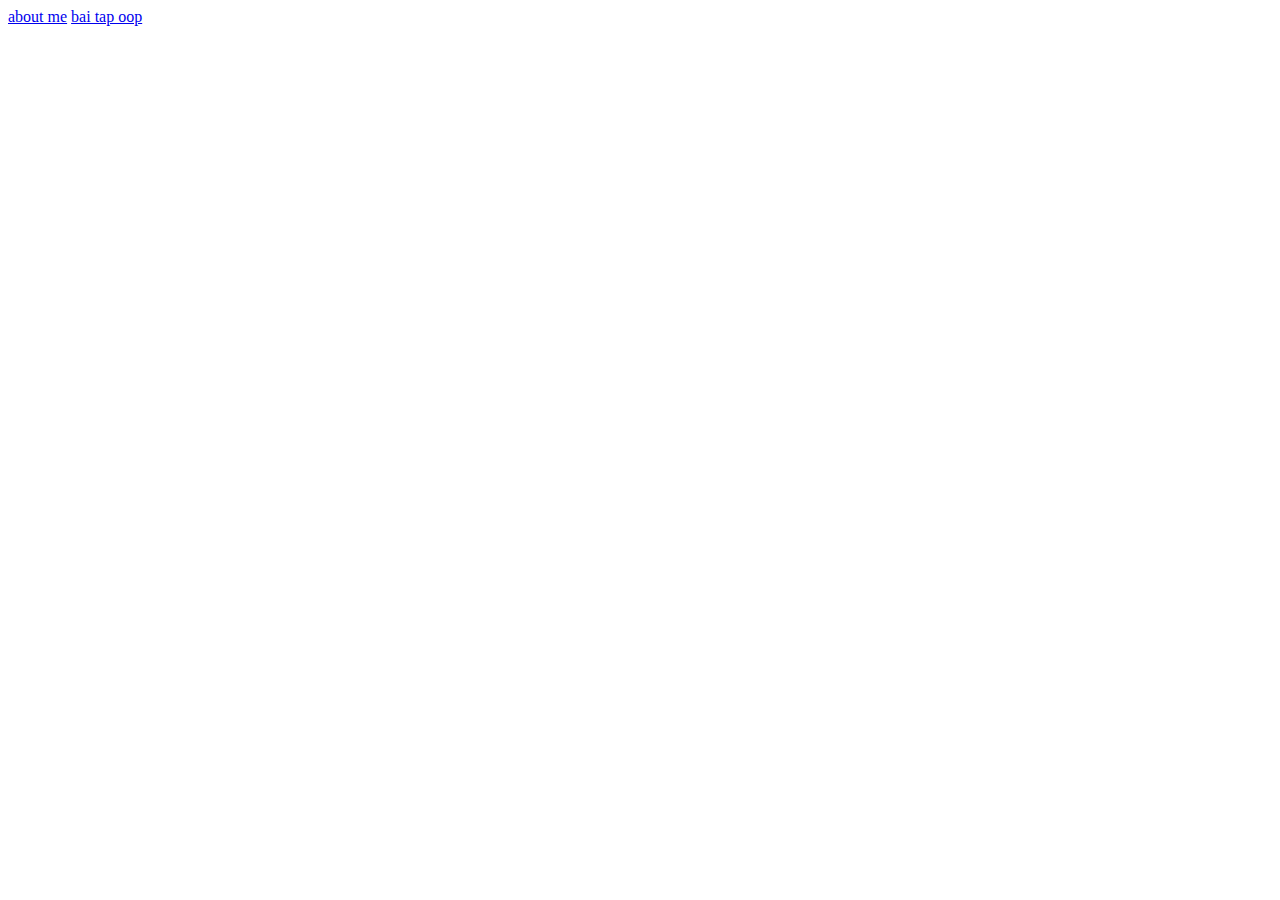
<file: index.html>
<html lang="en">
<head>
    <meta charset="UTF-8">
    <meta http-equiv="X-UA-Compatible" content="IE=edge">
    <meta name="viewport" content="width=device-width, initial-scale=1.0">
    <title>untitled</title>
</head>
<body>
    <div class="main">
        <a href="./aboutme/">about me</a>
        <a href="./oop">bai tap oop</a>
    </div>
</body>
</html>
</file>
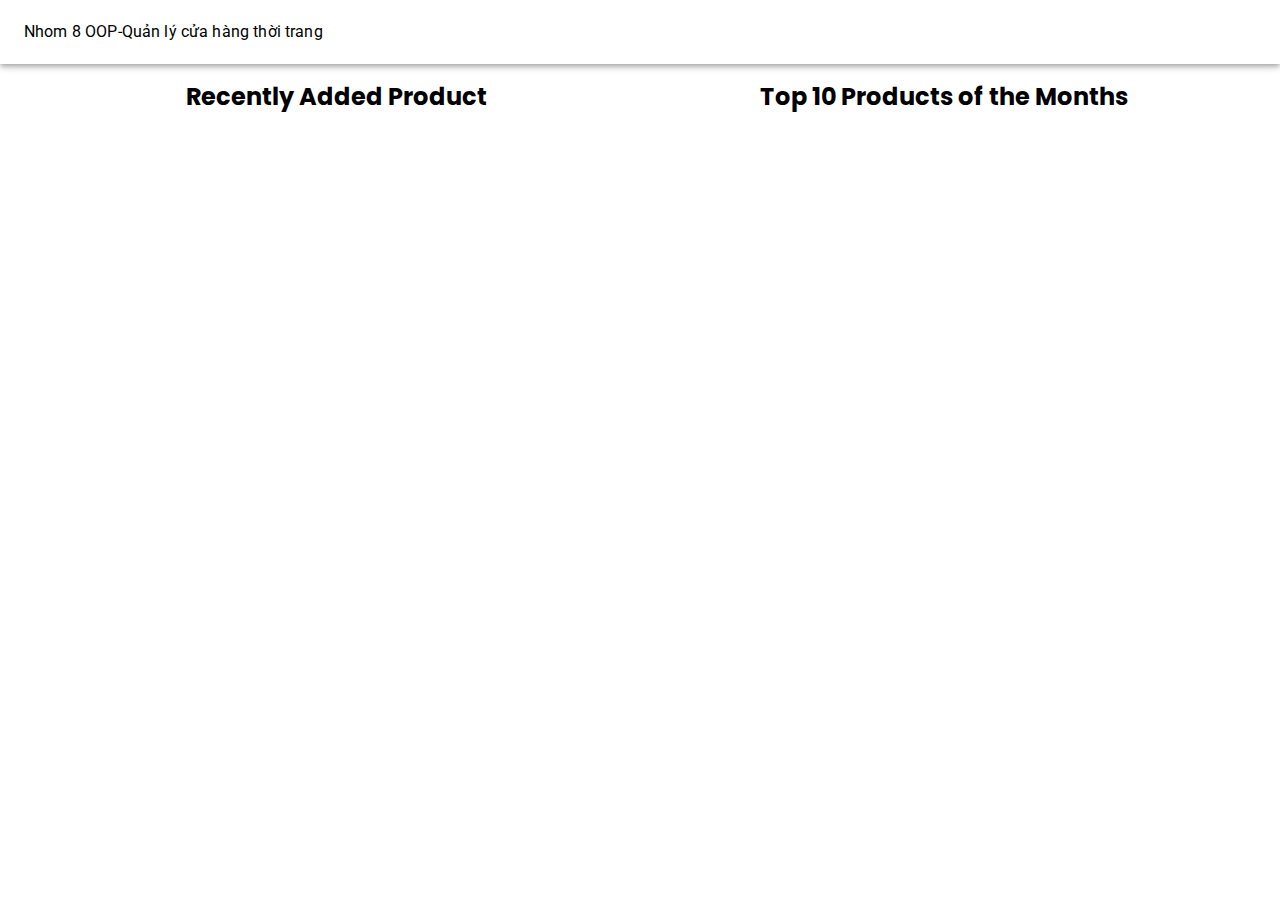
<file: oop/index.html>
<!doctype html><html lang="vi"><head><meta charset="utf-8"/><link rel="icon" href="/favicon.ico"/><meta name="viewport" content="width=device-width,initial-scale=1"/><meta name="theme-color" content="#000000"/><meta name="description" content="Web site created using create-react-app"/><link rel="apple-touch-icon" href="/logo192.png"/><link rel="manifest" href="/manifest.json"/><link rel="stylesheet" href="https://fonts.googleapis.com/css?family=Roboto:300,400,500,700&display=swap"/><title>OOP nhom 8</title><link href="/static/css/main.95e974b9.chunk.css" rel="stylesheet"></head><body><noscript>You need to enable JavaScript to run this app.</noscript><div id="root"></div><script>!function(e){function r(r){for(var n,l,a=r[0],p=r[1],f=r[2],c=0,s=[];c<a.length;c++)l=a[c],Object.prototype.hasOwnProperty.call(o,l)&&o[l]&&s.push(o[l][0]),o[l]=0;for(n in p)Object.prototype.hasOwnProperty.call(p,n)&&(e[n]=p[n]);for(i&&i(r);s.length;)s.shift()();return u.push.apply(u,f||[]),t()}function t(){for(var e,r=0;r<u.length;r++){for(var t=u[r],n=!0,a=1;a<t.length;a++){var p=t[a];0!==o[p]&&(n=!1)}n&&(u.splice(r--,1),e=l(l.s=t[0]))}return e}var n={},o={1:0},u=[];function l(r){if(n[r])return n[r].exports;var t=n[r]={i:r,l:!1,exports:{}};return e[r].call(t.exports,t,t.exports,l),t.l=!0,t.exports}l.m=e,l.c=n,l.d=function(e,r,t){l.o(e,r)||Object.defineProperty(e,r,{enumerable:!0,get:t})},l.r=function(e){"undefined"!=typeof Symbol&&Symbol.toStringTag&&Object.defineProperty(e,Symbol.toStringTag,{value:"Module"}),Object.defineProperty(e,"__esModule",{value:!0})},l.t=function(e,r){if(1&r&&(e=l(e)),8&r)return e;if(4&r&&"object"==typeof e&&e&&e.__esModule)return e;var t=Object.create(null);if(l.r(t),Object.defineProperty(t,"default",{enumerable:!0,value:e}),2&r&&"string"!=typeof e)for(var n in e)l.d(t,n,function(r){return e[r]}.bind(null,n));return t},l.n=function(e){var r=e&&e.__esModule?function(){return e.default}:function(){return e};return l.d(r,"a",r),r},l.o=function(e,r){return Object.prototype.hasOwnProperty.call(e,r)},l.p="/";var a=this["webpackJsonpreact-oop"]=this["webpackJsonpreact-oop"]||[],p=a.push.bind(a);a.push=r,a=a.slice();for(var f=0;f<a.length;f++)r(a[f]);var i=p;t()}([])</script><script src="/static/js/2.ecd1d284.chunk.js"></script><script src="/static/js/main.d9ba1ffa.chunk.js"></script></body></html>
</file>
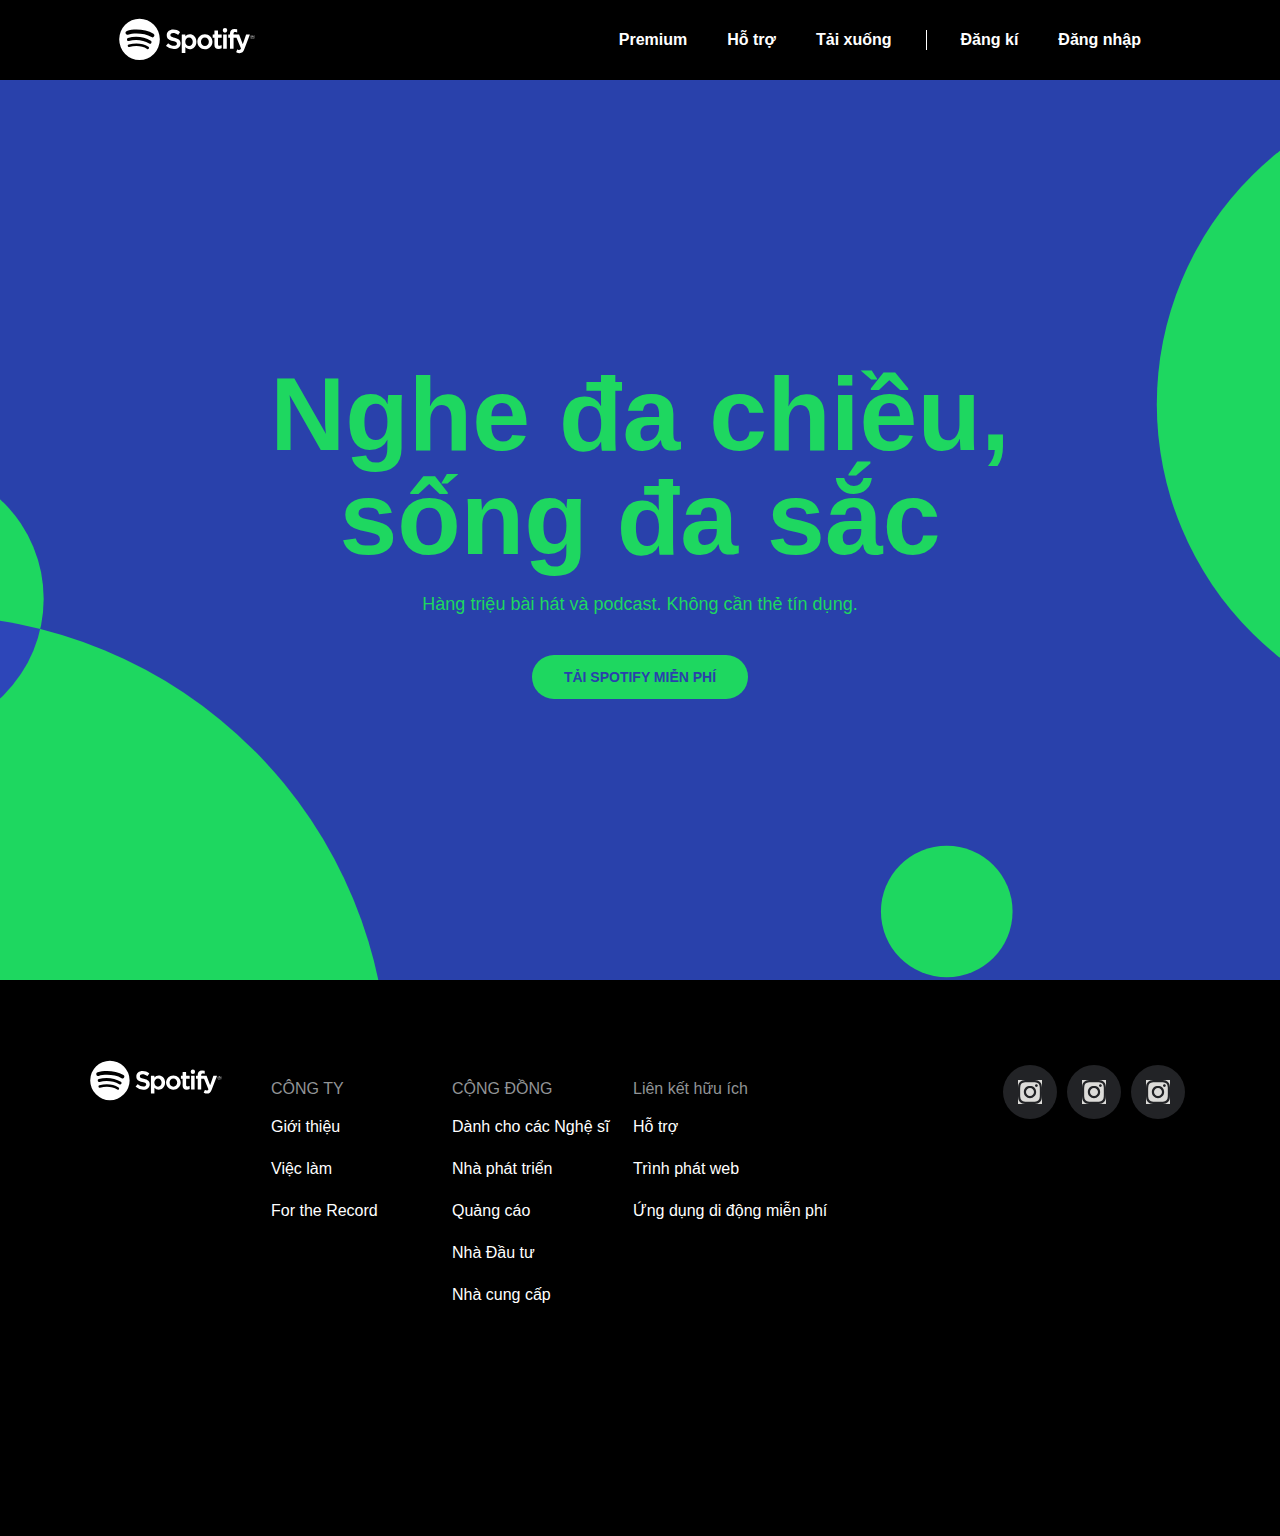
<file: spotify/index.html>
<html lang="en">
<head>
    <meta charset="UTF-8">
    <meta http-equiv="X-UA-Compatible" content="IE=edge">
    <meta name="viewport" content="width=device-width, initial-scale=1.0">
    <title>Spotify</title>
    <link rel="stylesheet" href="style.css">
</head>
<body>
    <header>
        <nav class="nav-container">
            <img class="logo" src="./assets/img/icon.svg"/>
            <button id="toggle">M</button>
            <div id="drawer" class="nav-responsive">
                <ul class="link-container">
                    <li>Premium</li>
                    <li> Hỗ trợ </li>
                    <li> Tải xuống </li>
                    <div class="seperator"></div>
                    <li class="faded"> Đăng kí </li>
                    <li class="faded"> Đăng nhập </li>
                </ul>
                <div id="backdrop" class="backdrop"></div>
            </div>
        </nav>
    </header>
    <main>
        <div class="main-content">
            <h1>Nghe đa chiều, sống đa sắc</h1>
            <p>Hàng triệu bài hát và podcast. Không cần thẻ tín dụng.</p>
            <button> TẢI SPOTIFY MIỄN PHÍ </button>
        </div>
    </main>
    <footer>
       <div class="footer-container">
        <div class="upper">
            <div class="upper-content logo">
                <img class="logo" src="./assets/img/icon.svg" height="42px"/>
            </div>
            <div class="upper-content">
                <p class="text-header"> CÔNG TY </p>
                <p> Giới thiệu </p>
                <p> Việc làm </p>
                <p> For the Record </p>

            </div>
            <div class="upper-content">
                <p class="text-header"> CỘNG ĐỒNG </p>
                <p> Dành cho các Nghệ sĩ </p>
                <p> Nhà phát triển </p>
                <p> Quảng cáo </p>
                <p> Nhà Đầu tư </p>
                <p> Nhà cung cấp </p>
            </div>
            <div class="upper-content">
                <p class="text-header"> Liên kết hữu ích </p>
                <p> Hỗ trợ </p>
                <p> Trình phát web </p>
                <p> Ứng dụng di động miễn phí </p>
            </div>
            <div class="upper-content">
               <div class="img-group">
                <button class="img-container"><img src="./assets/img/insta.svg" width="24px" alt=""></button>
                <button class="img-container"><img src="./assets/img/insta.svg" width="24px" alt=""></button>
                <button class="img-container"><img src="./assets/img/insta.svg" width="24px" alt=""></button>
               </div>
            </div>

        </div>

        <div class="lower"></div>
       </div>
    </footer>
    
</body>
<script src="main.js"></script>
</html>
</file>
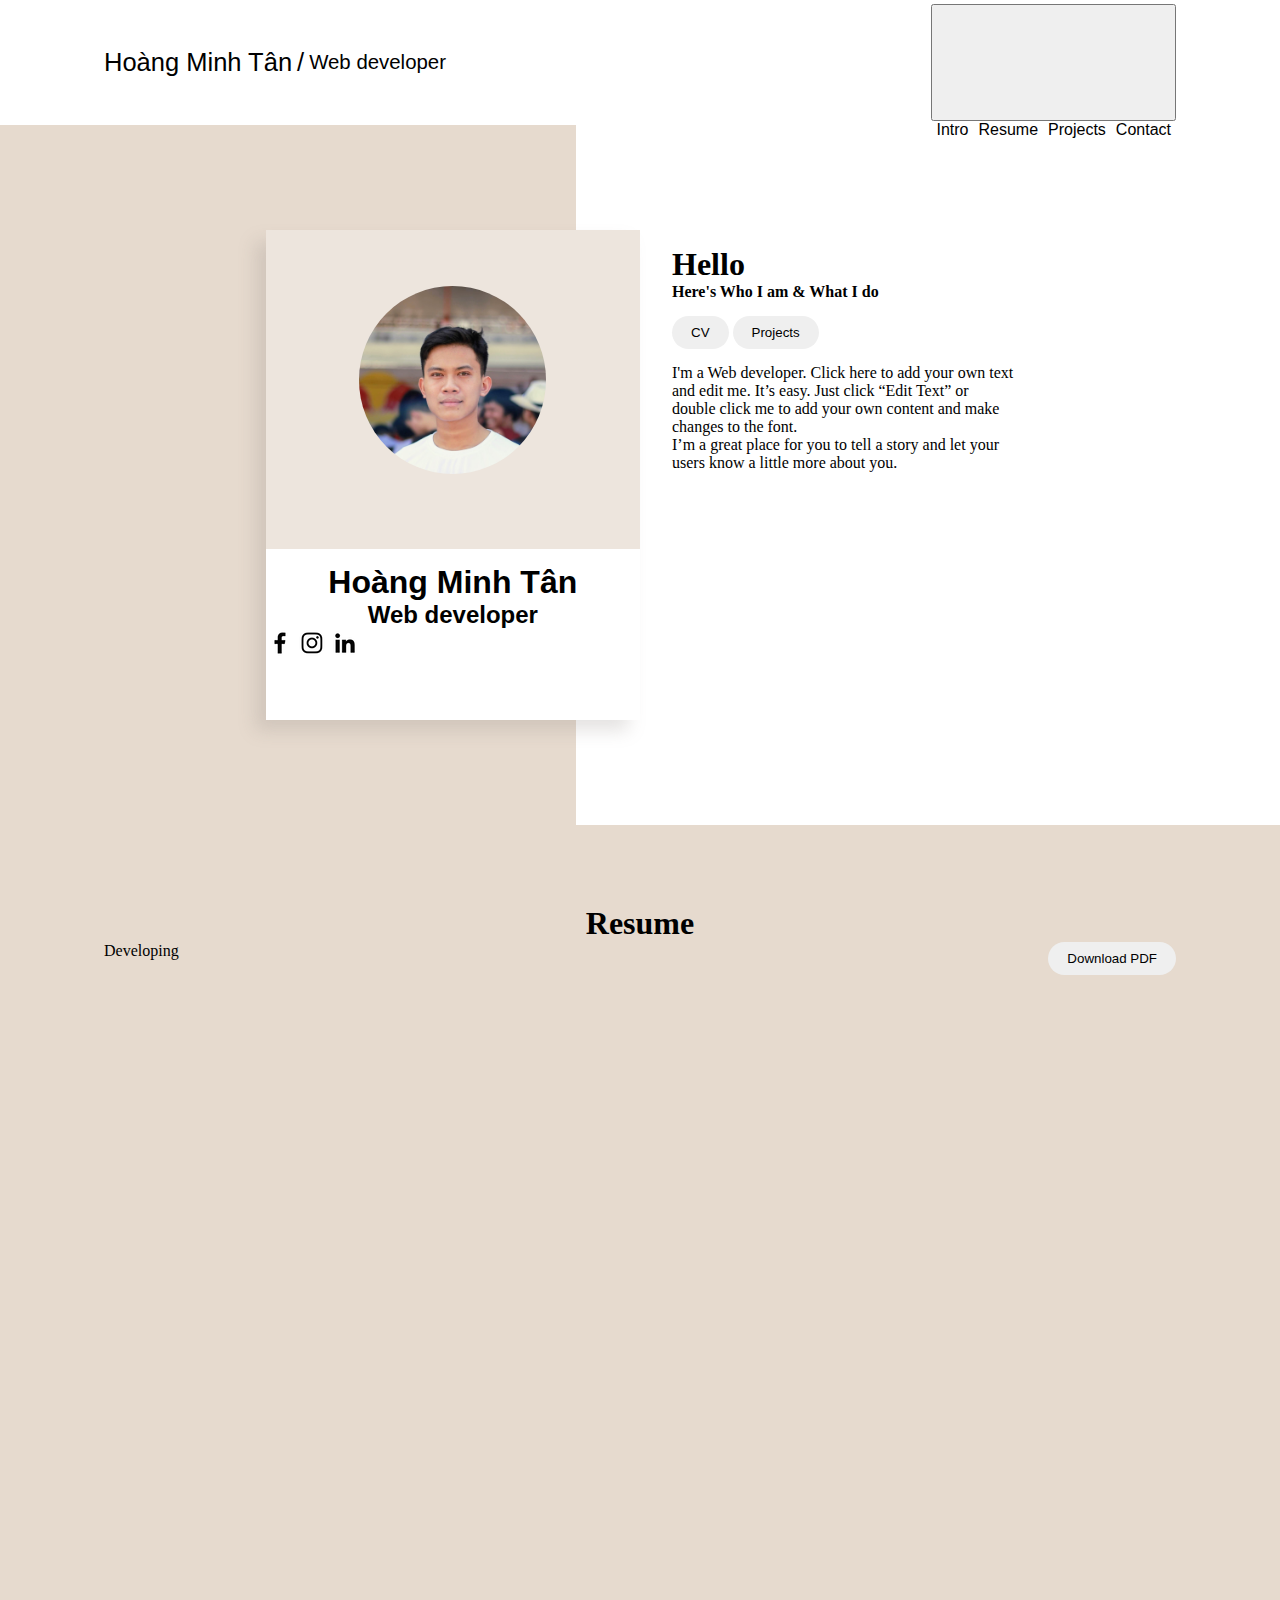
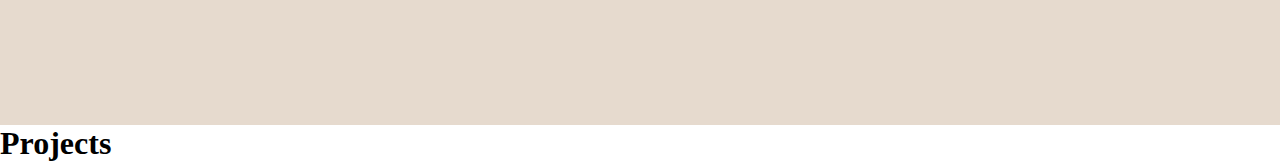
<file: shared/aboutme/index.html>
<html lang="en">
  <head>
    <meta charset="UTF-8" />
    <meta http-equiv="X-UA-Compatible" content="IE=edge" />
    <meta name="viewport" content="width=device-width, initial-scale=1.0" />
    <title>About me</title>
    <link rel="stylesheet" href="shared.css">
    <link rel="preconnect" href="https://fonts.gstatic.com">
<link href="https://fonts.googleapis.com/css2?family=Poppins:wght@100;600&display=swap" rel="stylesheet">
    <link rel="stylesheet" href="style.css" />
  </head>
  <body>
    <header>
      <div class="header-content">
        <div class="header-content-name">
         
          <li class="name">Hoàng Minh Tân</li>
          <li class="dash">/</li>
          <li class="career">Web developer</li>
        </div>
        <button class="btn-toggle" id="toggle" onclick="toggleNav()">
        <span></span>
        <span></span>
        <span></span>
        </button>
        <div class="backdrop" onclick="toggleNav();" id="backdrop"></div>
        <div class="header-content-shortcuts" id="dropdown">
          <li onclick="goTo('intro')">Intro</li>
          <li onclick="goTo('resume')">Resume</li>
          <li>Projects</li>
          <li>Contact</li>
        </div>
      </div>
    </header>
    <section class="section-1" id="intro">
        <!-- intro -->
      <div class="introduction">
        <div class="introduction-profile">
          <div class="avatar-container">
            <img width="100%" src="./assets/images/avatar.jpg" alt="" />
          </div>
          <div class="name-and-social-media">
            <h1>Hoàng Minh Tân</h1>
            <h2>Web developer</h2>
            <div class="social">
              <a href="https://www.facebook.com/hoangminhtan6601/" target="_blank"><img title="My facebook" src="./assets/images/fb.webp" alt=""></a>
              <a href="https://www.instagram.com/minh_taan/" target="_blank"><img title="My Instagram" src="./assets/images/insta.webp" alt=""></a>
              <a href="" target="_blank"><img title="My LinkedIn" src="./assets/images/linkedin.webp" alt=""></a>
            </div>
          </div>
        </div>
        <div class="introduction-information">
          <h1>Hello</h1>
          <h4>Here's Who I am & What I do</h4>
          <div class="short-link">

            <button onclick="goTo('resume')" class="btn">CV</button>
            <button onclick="goTo('projects')" class="btn">Projects</button>
          </div>
          <p>
            I'm a Web developer. Click here to add your own text and edit me. It’s
            easy. Just click “Edit Text” or double click me to add your own
            content and make changes to the font.
          </p>
          <p>
            I’m a great place for you to tell a story and let your users know a
            little more about you.
          </p>
        </div>
      </div>


      <!-- CV -->
      
    </section>
    <section id="resume" class="section-2">
        <h1 class="header" >Resume</h1>
        <div class="resume-experience">
            <p>Developing</p>
            <a href="./assets/docs/cv.pdf" target="_blank"><button class="btn">Download PDF</button></a>
        </div>
        <div class="">

        </div>
    </section>
    <section id="projects" class="section-3">
      <h1>Projects</h1>
    </section>
    <footer></footer>
  </body>
  <script src="main.js"></script>
</html>
</file>
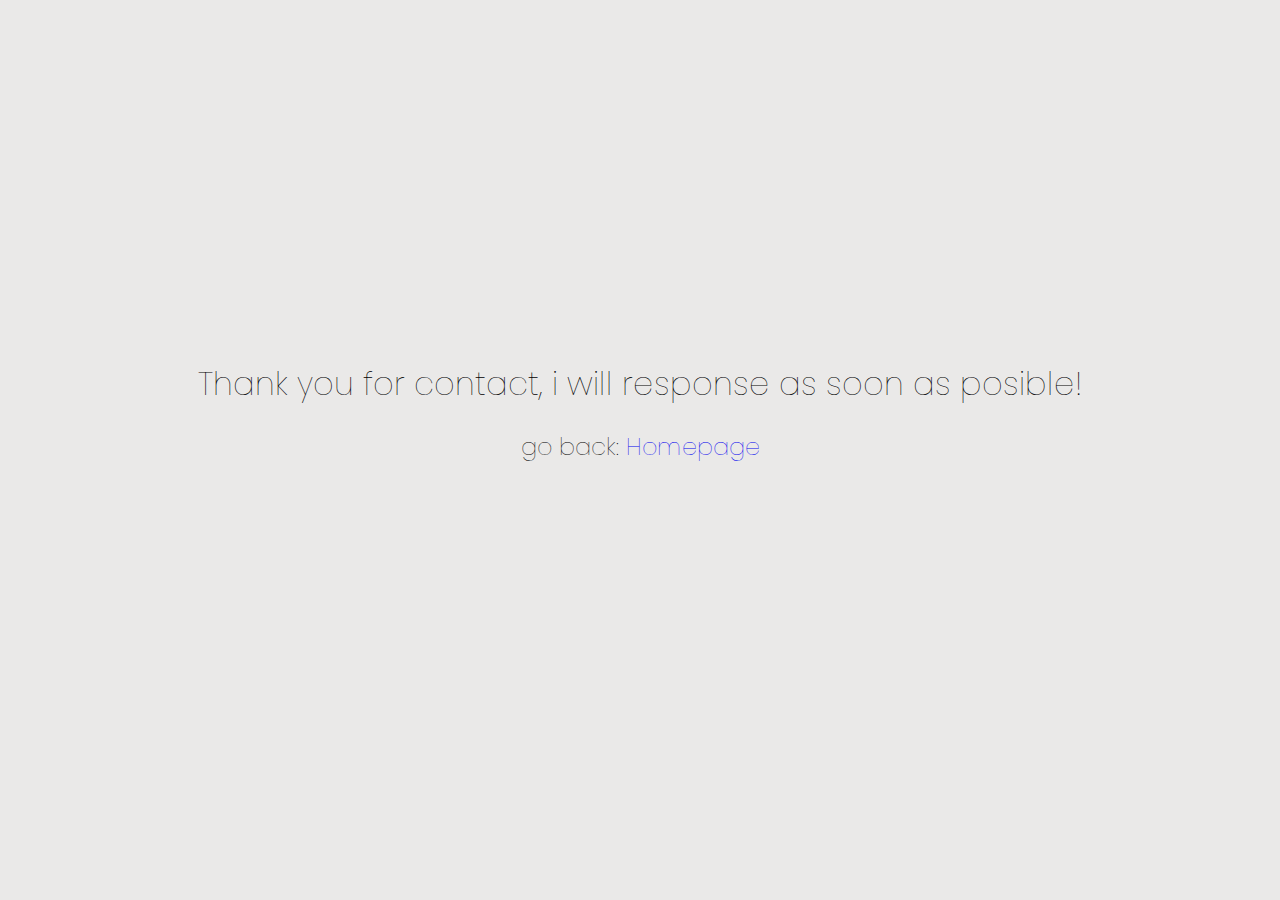
<file: aboutme/thankyou.html>
<html lang="en">
<head>
    <meta charset="UTF-8">
    <meta http-equiv="X-UA-Compatible" content="IE=edge">
    <meta name="viewport" content="width=device-width, initial-scale=1.0">
    <title>Thank You!</title>
    <link
    href="https://fonts.googleapis.com/css2?family=Poppins:wght@100;600&display=swap"
    rel="stylesheet"
  />
</head>
<body>
    <style>
        main{
            max-width: 1000px;
            margin:0 auto;
            padding:0 5%;
        }
        html{
            background-color: rgba(208, 206, 203, 0.447);
        }
        h1,h2{
            font-weight: lighter;

            text-align: center;
            font-family: 'Poppins', sans-serif;
        }
        h1{
            margin-top: 40vh;
            
        }
        a{
            text-decoration: none;
            font-weight: lighter;
        }
    </style>
   <main>
    <h1>Thank you for contact, i will response as soon as posible!</h1>
    <h2>go back: <a href="/aboutme"> Homepage </a></h2>
   </main>
</body>
</html>
</file>
<file: static/css/main.95e974b9.chunk.css>
@import url(https://fonts.googleapis.com/css2?family=Poppins:wght@200;400&display=swap);.style_container__2tlUj{display:grid;padding:4px;grid-template-columns:1fr 1fr 1fr;grid-gap:3px}@media screen and (max-width:800px){.style_container__2tlUj{grid-template-columns:1fr 1fr;grid-gap:0}}.Style_main__6XH2h{display:grid;width:100%;padding:5rem 2rem;max-width:900px;margin:0 auto;grid-gap:1rem;grid-template-columns:repeat(auto-fit,minmax(200px,1fr))}*{box-sizing:border-box;padding:0;margin:0;outline:none}.appear-animated{opacity:0;-webkit-animation:appear .4s ease forwards;animation:appear .4s ease forwards;transition:all .3s}.appear-animated:hover{background-color:hsla(0,0%,50.2%,.151)}.appear-animated:first-child{-webkit-animation-delay:20ms;animation-delay:20ms}.appear-animated:nth-child(2){-webkit-animation-delay:40ms;animation-delay:40ms}.appear-animated:nth-child(3){-webkit-animation-delay:60ms;animation-delay:60ms}.appear-animated:nth-child(4){-webkit-animation-delay:80ms;animation-delay:80ms}.appear-animated:nth-child(5){-webkit-animation-delay:.1s;animation-delay:.1s}.appear-animated:nth-child(6){-webkit-animation-delay:.12s;animation-delay:.12s}.appear-animated:nth-child(7){-webkit-animation-delay:.14s;animation-delay:.14s}.appear-animated:nth-child(8){-webkit-animation-delay:.16s;animation-delay:.16s}.appear-animated:nth-child(9){-webkit-animation-delay:.18s;animation-delay:.18s}.appear-animated:nth-child(10){-webkit-animation-delay:.2s;animation-delay:.2s}.appear-animated:nth-child(11){-webkit-animation-delay:.22s;animation-delay:.22s}.appear-animated:nth-child(12){-webkit-animation-delay:.24s;animation-delay:.24s}.appear-animated:nth-child(13){-webkit-animation-delay:.26s;animation-delay:.26s}.appear-animated:nth-child(14){-webkit-animation-delay:.28s;animation-delay:.28s}.appear-animated:nth-child(15){-webkit-animation-delay:.3s;animation-delay:.3s}.appear-animated:nth-child(16){-webkit-animation-delay:.32s;animation-delay:.32s}.appear-animated:nth-child(17){-webkit-animation-delay:.34s;animation-delay:.34s}.appear-animated:nth-child(18){-webkit-animation-delay:.36s;animation-delay:.36s}.appear-animated:nth-child(19){-webkit-animation-delay:.38s;animation-delay:.38s}@-webkit-keyframes appear{0%{-webkit-transform:scale(.9);transform:scale(.9);opacity:.5}to{-webkit-transform:scale(1);transform:scale(1);opacity:1}}@keyframes appear{0%{-webkit-transform:scale(.9);transform:scale(.9);opacity:.5}to{-webkit-transform:scale(1);transform:scale(1);opacity:1}}
/*# sourceMappingURL=main.95e974b9.chunk.css.map */
</file>
<file: spotify/style.css>
* {
  -webkit-box-sizing: border-box;
          box-sizing: border-box;
  padding: 0;
  margin: 0;
}

body::-webkit-scrollbar-track {
  width: 15px;
}

header {
  height: 80px;
  width: 100vw;
  background-color: black;
  font-family: Arial, Helvetica, sans-serif;
}

@media screen and (max-width: 1092px) {
  header {
    height: 54px;
  }
}

header #toggle {
  z-index: 6000;
  padding: 4px 6px;
  background-color: #919496;
  border: none;
  border-radius: 2px;
  display: none;
}

@media screen and (max-width: 1092px) {
  header #toggle {
    display: inline-block;
  }
}

header .nav-container {
  max-width: 1350px;
  margin: 0 auto;
  height: inherit;
  display: -webkit-box;
  display: -ms-flexbox;
  display: flex;
  -webkit-box-align: center;
      -ms-flex-align: center;
          align-items: center;
  -webkit-box-pack: justify;
      -ms-flex-pack: justify;
          justify-content: space-between;
  width: inherit;
  padding: 16px 5%;
}

@media screen and (max-width: 1450px) {
  header .nav-container {
    max-width: 1170px;
  }
}

@media screen and (max-width: 1092px) {
  header .nav-container {
    padding: 12px 10%;
  }
}

header .nav-container img.logo {
  height: 90%;
  -webkit-filter: invert(1);
          filter: invert(1);
}

header .nav-container div.nav-responsive .link-container {
  z-index: 6000;
  font-size: 16px;
  display: -webkit-box;
  display: -ms-flexbox;
  display: flex;
  -webkit-box-align: center;
      -ms-flex-align: center;
          align-items: center;
  color: white;
}

header .nav-container div.nav-responsive .link-container li {
  font-weight: bold;
  padding: 17px 20px;
  display: inline-block;
}

header .nav-container div.nav-responsive .link-container div.seperator {
  display: inline-block;
  height: 20px;
  margin: 0 14px;
  border-left: 1px solid white;
}

@media screen and (max-width: 1092px) {
  header .nav-container div.nav-responsive {
    display: none;
  }
  header .nav-container div.nav-responsive.show {
    position: fixed;
    display: block;
    top: 0;
    right: 0;
    height: 100vh;
    width: 100vw;
    max-width: 500px;
    background-color: black;
  }
  header .nav-container div.nav-responsive.show div.backdrop {
    position: fixed;
    top: 0;
    left: 0;
    z-index: 5000;
    width: 100vw;
    height: 100vh;
    background-color: rgba(0, 0, 0, 0.513);
  }
  header .nav-container div.nav-responsive.show .link-container {
    z-index: 5001;
    position: fixed;
    -webkit-box-align: start;
        -ms-flex-align: start;
            align-items: flex-start;
    padding-left: 2.8rem;
    padding-top: 54px;
    -webkit-box-orient: vertical;
    -webkit-box-direction: normal;
        -ms-flex-direction: column;
            flex-direction: column;
    -ms-flex-wrap: nowrap;
        flex-wrap: nowrap;
  }
  header .nav-container div.nav-responsive.show .link-container li {
    width: 100%;
    font-size: 36px;
  }
  header .nav-container div.nav-responsive.show .link-container li.faded {
    font-size: 28px;
    color: #d9dadc;
  }
  header .nav-container div.nav-responsive.show .link-container div.seperator {
    width: 20px;
    margin: 1.3rem;
    height: 0;
    display: inline-block;
    border: none;
    border-bottom: 2px solid white;
  }
}

main {
  background-color: #2941ab;
  background-image: url("./assets/img/main-bg.svg");
  background-size: 183%;
  background-position: center top;
  height: 100vh;
  width: 100vw;
}

@media screen and (max-width: 700px) {
  main {
    background-position: center;
    background-image: url("./assets/img/bg-mobile.svg");
  }
}

main .main-content {
  height: inherit;
  text-align: center;
  margin: 0 auto;
  width: inherit;
  display: -webkit-box;
  display: -ms-flexbox;
  display: flex;
  -webkit-box-orient: vertical;
  -webkit-box-direction: normal;
      -ms-flex-direction: column;
          flex-direction: column;
  -webkit-box-align: center;
      -ms-flex-align: center;
          align-items: center;
  -webkit-box-pack: center;
      -ms-flex-pack: center;
          justify-content: center;
  color: #1ed760;
}

main .main-content h1 {
  font-size: 156px;
  font-family: Arial, Helvetica, sans-serif;
  padding-bottom: 24px;
  max-width: 1220px;
}

@media screen and (max-width: 1500px) {
  main .main-content h1 {
    max-width: 746px;
    font-size: 104px;
    line-height: 104px;
    padding-bottom: 24px;
  }
}

@media screen and (max-width: 800px) {
  main .main-content h1 {
    max-width: 446px;
    font-size: 48px;
    line-height: 56px;
  }
}

main .main-content p {
  font-size: 18px;
  font-family: Arial, Helvetica, sans-serif;
  padding-bottom: 40px;
}

main .main-content button {
  padding: 14px 32px;
  border-radius: 500px;
  font-size: 14px;
  border: none;
  font-weight: 700;
  color: #2941ab;
  background-color: #1ed760;
}

footer {
  background-color: black;
  padding: 80px 0;
}

@media screen and (max-width: 1095px) {
  footer {
    padding: 30px 0;
  }
}

footer .footer-container {
  max-width: 1100px;
  margin: 0 auto;
}

@media screen and (max-width: 1095px) {
  footer .footer-container {
    max-width: 970px;
  }
}

footer .footer-container .upper {
  min-height: 346px;
  display: -ms-grid;
  display: grid;
  grid-gap: 1rem;
  -ms-grid-columns: (max-content)[4] 1fr;
      grid-template-columns: repeat(4, -webkit-max-content) 1fr;
      grid-template-columns: repeat(4, max-content) 1fr;
  margin: 0 auto;
}

@media screen and (max-width: 850px) {
  footer .footer-container .upper {
    padding: 0 1rem;
    -ms-grid-columns: 1fr;
        grid-template-columns: 1fr;
    -ms-grid-rows: (max-content)[5];
        grid-template-rows: repeat(5, -webkit-max-content);
        grid-template-rows: repeat(5, max-content);
  }
}

@media screen and (max-width: 1095px) and (min-width: 851px) {
  footer .footer-container .upper {
    -ms-grid-columns: (1fr)[3];
        grid-template-columns: repeat(3, 1fr);
    padding: 0 10%;
    -ms-grid-rows: max-content 1fr max-content;
        grid-template-rows: -webkit-max-content 1fr -webkit-max-content;
        grid-template-rows: max-content 1fr max-content;
  }
  footer .footer-container .upper .upper-content.logo {
    -ms-grid-column: 1;
    -ms-grid-column-span: 3;
    grid-column: 1 / span 3;
  }
}

footer .footer-container .upper-content {
  font-family: Arial, Helvetica, sans-serif;
  min-width: 165px;
  color: white;
}

footer .footer-container .upper-content img.logo {
  -webkit-filter: invert(1);
          filter: invert(1);
}

@media screen and (max-width: 1095px) {
  footer .footer-container .upper-content img.logo {
    height: 26px;
    margin-bottom: 2rem;
  }
}

footer .footer-container .upper-content .text-header {
  height: auto;
  color: #919496;
  margin: 20px 0;
}

footer .footer-container .upper-content p {
  height: 42px;
  font-size: 16px;
}

footer .footer-container .upper-content .img-group {
  margin-left: auto;
  display: -webkit-box;
  display: -ms-flexbox;
  display: flex;
  -webkit-box-pack: end;
      -ms-flex-pack: end;
          justify-content: flex-end;
}

@media screen and (max-width: 1095px) {
  footer .footer-container .upper-content .img-group {
    -webkit-box-pack: start;
        -ms-flex-pack: start;
            justify-content: flex-start;
  }
}

footer .footer-container .upper-content .img-group .img-container {
  background-color: #222326;
  padding: 15px;
  margin: 5px;
  border-radius: 100%;
  border: none;
}

footer .footer-container .upper-content .img-group .img-container img {
  -webkit-filter: invert(1);
          filter: invert(1);
}

footer .lower {
  height: 50px;
}
/*# sourceMappingURL=style.css.map */
</file>
<file: shared/aboutme/shared.css>
.btn{
    padding:9px 19px;
    border-radius: 500px;
    border:none;
    background-color: none;
    cursor: pointer;
}
</file>
<file: shared/aboutme/style.css>
* {
  -webkit-box-sizing: border-box;
          box-sizing: border-box;
  margin: 0;
  padding: 0;
}

header {
  height: 125px;
  background-color: white;
  width: 100vw;
}

header .header-content {
  height: inherit;
  width: inherit;
  padding: 4px 5%;
  margin: 0 auto;
  max-width: 1200px;
  display: -ms-grid;
  display: grid;
  -ms-grid-columns: 1fr max-content;
      grid-template-columns: 1fr -webkit-max-content;
      grid-template-columns: 1fr max-content;
  -ms-grid-rows: 100%;
      grid-template-rows: 100%;
}

@media screen and (max-width: 900px) {
  header .header-content {
    -ms-grid-columns: 1fr;
        grid-template-columns: 1fr;
  }
}

header .header-content-name {
  position: relative;
  display: -webkit-box;
  display: -ms-flexbox;
  display: flex;
  -webkit-box-orient: horizontal;
  -webkit-box-direction: normal;
      -ms-flex-direction: row;
          flex-direction: row;
  -webkit-box-align: center;
      -ms-flex-align: center;
          align-items: center;
  font-size: 17px;
  -ms-flex-wrap: nowrap;
      flex-wrap: nowrap;
}

@media screen and (max-width: 600px) {
  header .header-content-name {
    font-size: 12px;
  }
}

header .header-content-name li {
  list-style-type: none;
  font-family: Arial, Helvetica, sans-serif;
}

header .header-content-name li.name, header .header-content-name li.dash {
  font-size: 1.5em;
  margin-right: 5px;
}

header .header-content-name li.career {
  font-size: 1.2em;
}

header .header-content-name .square {
  height: 19px;
  border-radius: 2px;
  margin-right: 7px;
  -webkit-transform: translateY(-2px);
          transform: translateY(-2px);
  width: 19px;
  background-color: #5252fd;
}

header .header-content-shortcuts {
  display: -webkit-box;
  display: -ms-flexbox;
  display: flex;
  -webkit-box-align: center;
      -ms-flex-align: center;
          align-items: center;
}

@media screen and (max-width: 900px) {
  header .header-content-shortcuts {
    display: none;
  }
}

header .header-content-shortcuts li {
  margin: 0 5px;
  font-family: Arial, Helvetica, sans-serif;
  list-style-type: none;
  display: inline-block;
}

section.section-1 {
  background: -webkit-gradient(linear, right top, left top, color-stop(55%, white), color-stop(45%, #e6dace));
  background: linear-gradient(to left, white 55%, #e6dace 45%);
  width: 100vw;
  overflow: hidden;
}

@media screen and (max-width: 900px) {
  section.section-1 {
    background: -webkit-gradient(linear, left bottom, left top, color-stop(75%, #e6dace), color-stop(25%, white));
    background: linear-gradient(to top, #e6dace 75%, white 25%);
  }
}

section.section-1 .introduction {
  width: 100%;
  max-width: 800px;
  padding: 5px 2%;
  height: 500px;
  margin: 100px auto;
  display: -ms-grid;
  display: grid;
  -ms-grid-columns: 1fr 1fr;
      grid-template-columns: 1fr 1fr;
  -ms-grid-rows: 100%;
      grid-template-rows: 100%;
}

@media screen and (max-width: 900px) {
  section.section-1 .introduction {
    -ms-grid-columns: 1fr;
        grid-template-columns: 1fr;
    height: 700px;
    -ms-grid-rows: 45vw 1fr;
        grid-template-rows: 45vw 1fr;
  }
  section.section-1 .introduction-profile {
    display: -ms-grid;
    display: grid;
    -ms-grid-columns: 1fr 1fr;
        grid-template-columns: 1fr 1fr;
    -ms-grid-rows: 100%;
        grid-template-rows: 100%;
  }
}

section.section-1 .introduction-profile {
  -webkit-box-shadow: rgba(138, 131, 124, 0.23) -11.31px 11.31px 17px 0px;
          box-shadow: rgba(138, 131, 124, 0.23) -11.31px 11.31px 17px 0px;
  z-index: 12312;
  background-color: white;
}

section.section-1 .introduction-profile .avatar-container {
  background-color: rgba(230, 218, 206, 0.7);
  padding: 15% 25% 20% 25%;
}

@media screen and (max-width: 900px) {
  section.section-1 .introduction-profile .avatar-container {
    padding: 0 15%;
    width: 100%;
    min-width: 100px;
    display: -webkit-box;
    display: -ms-flexbox;
    display: flex;
    -webkit-box-align: center;
        -ms-flex-align: center;
            align-items: center;
  }
}

section.section-1 .introduction-profile .avatar-container img {
  border-radius: 100%;
}

section.section-1 .introduction-profile .name-and-social-media {
  padding-top: 15px;
  font-family: Arial, Helvetica, sans-serif;
}

section.section-1 .introduction-profile .name-and-social-media h1,
section.section-1 .introduction-profile .name-and-social-media h2 {
  text-align: center;
}

section.section-1 .introduction-information {
  padding-left: 2rem;
  padding-top: 1rem;
}

section.section-1 .introduction-information .short-link {
  width: 100%;
  padding: 15px 0;
}

section.section-2 {
  min-height: 100vh;
  padding-top: 5rem;
  background-color: #e6dace;
}

section.section-2 h1.header {
  text-align: center;
}

section.section-2 .resume-experience {
  width: 100%;
  display: -webkit-box;
  display: -ms-flexbox;
  display: flex;
  -webkit-box-pack: justify;
      -ms-flex-pack: justify;
          justify-content: space-between;
  max-width: 1200px;
  margin: 0 auto;
  padding: 0 5%;
}
/*# sourceMappingURL=style.css.map */
</file>
